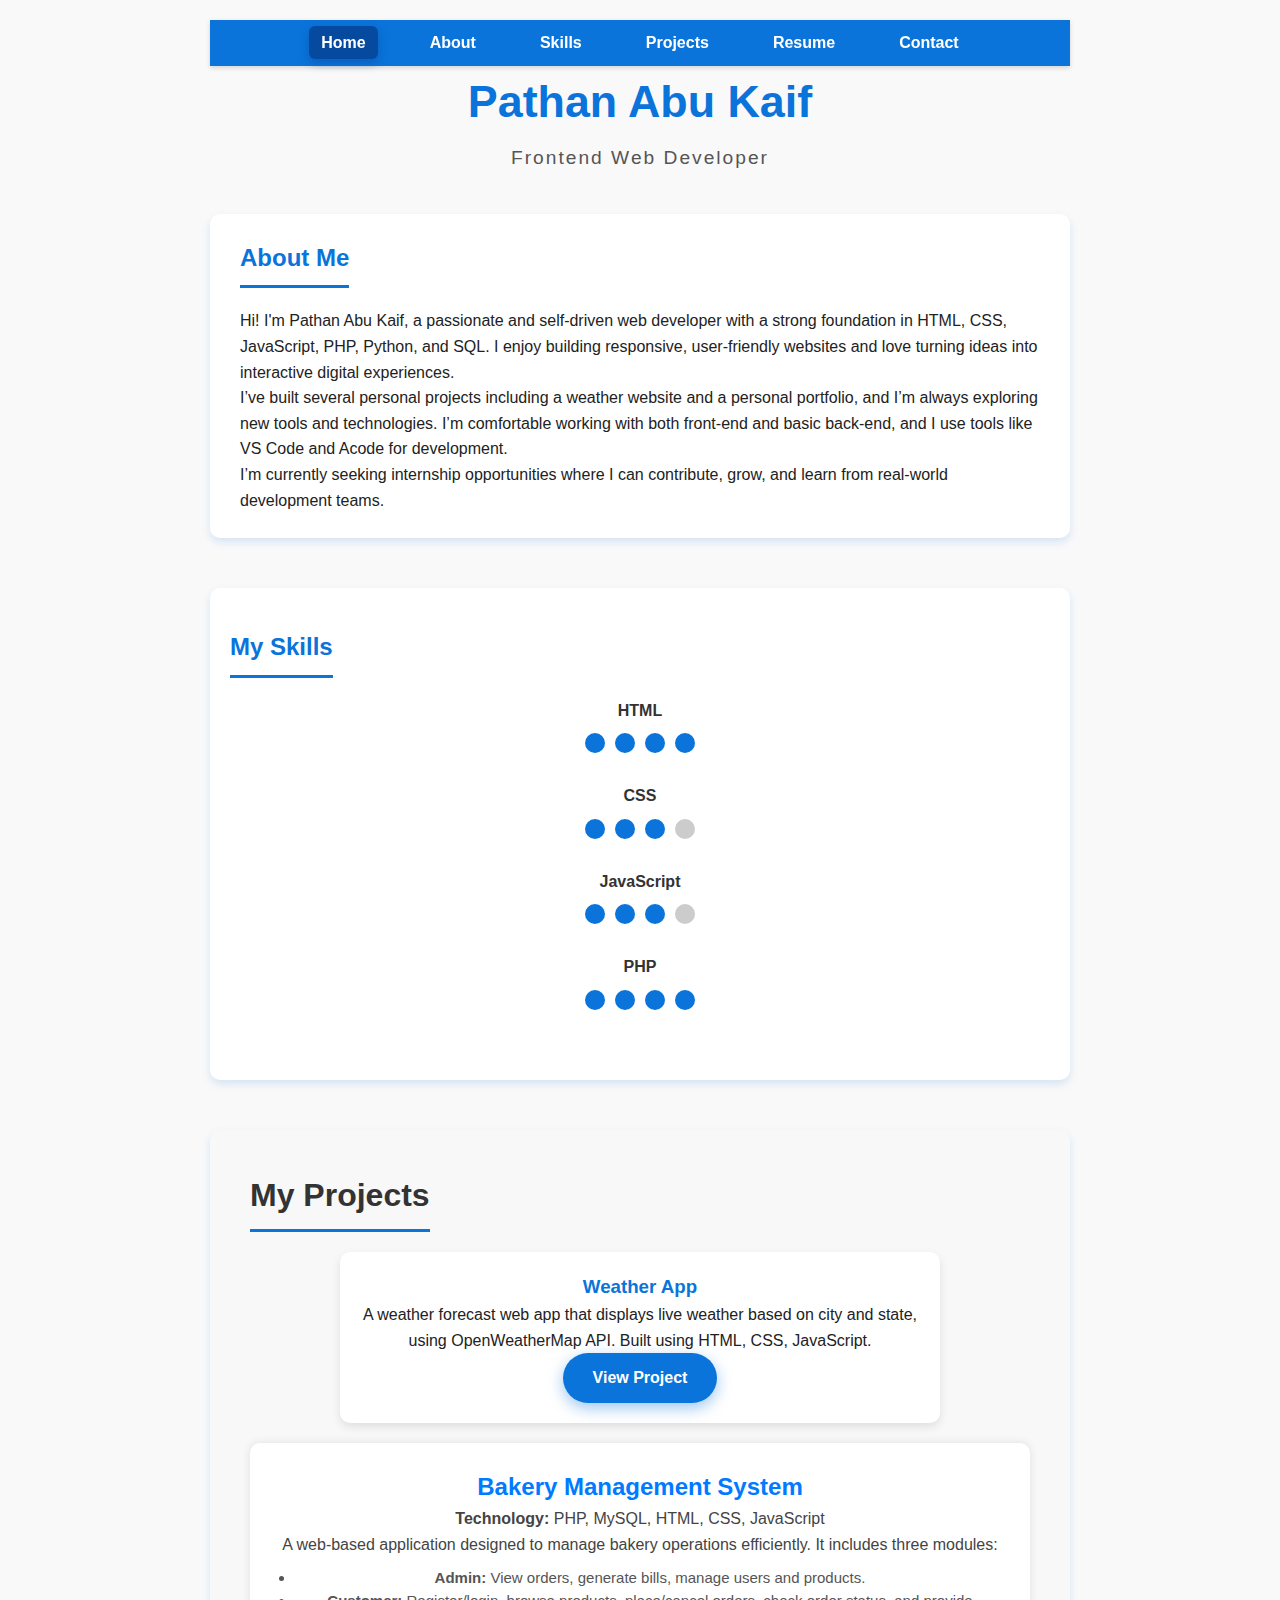
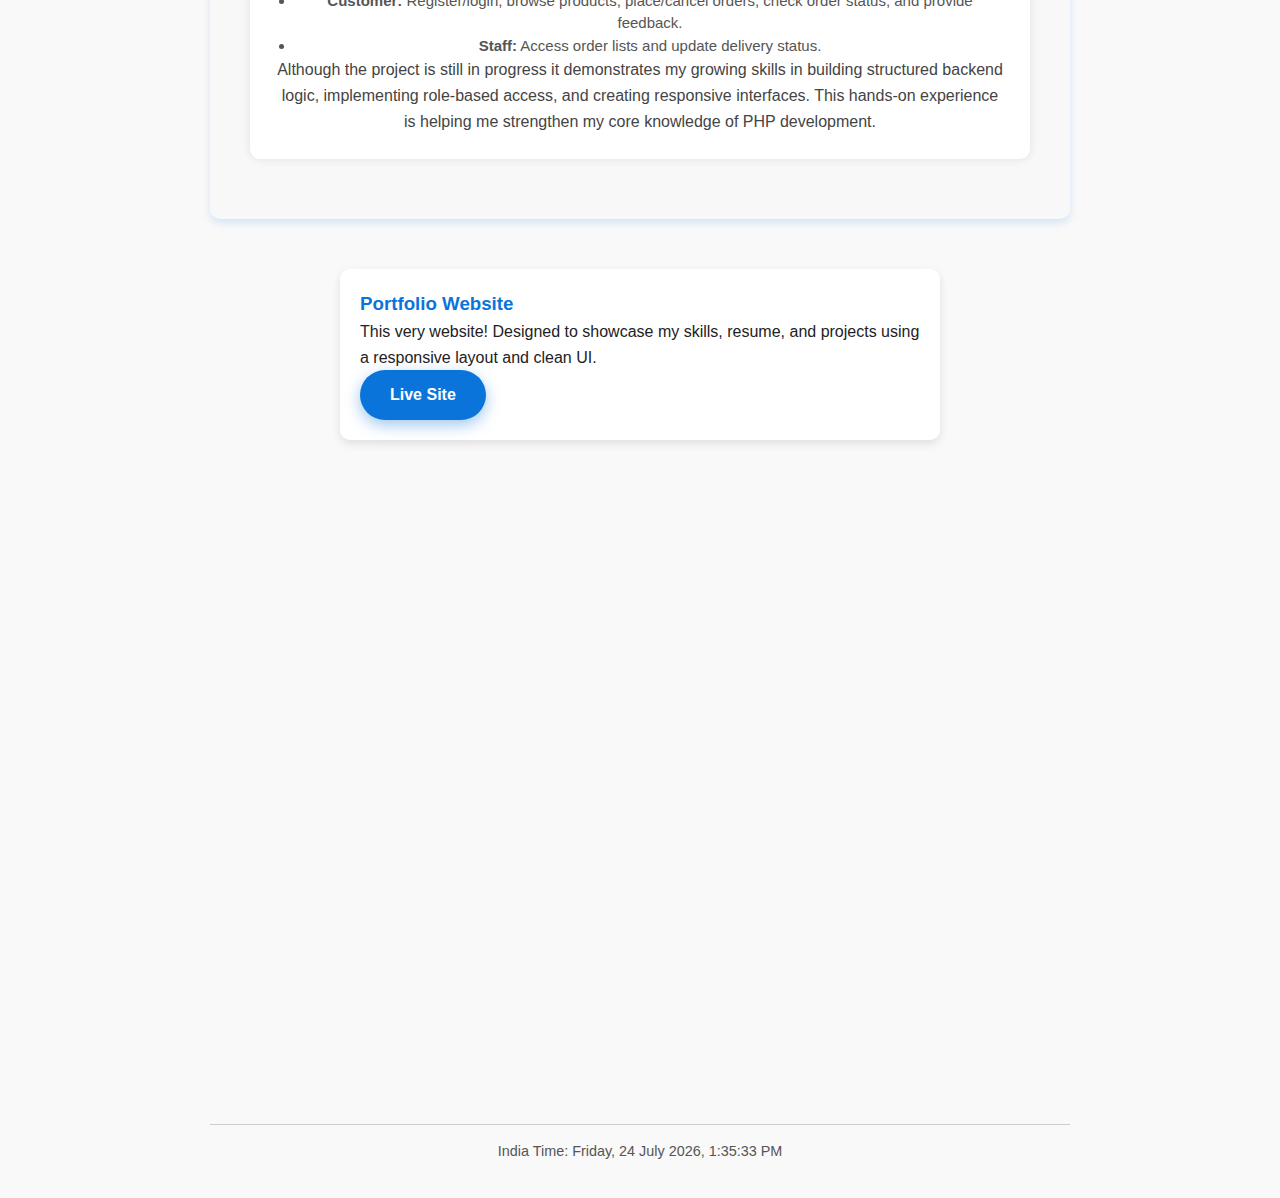
<file: index.html>
<!DOCTYPE html><html lang="en">
<head>
  <meta charset="UTF-8" />
  <meta name="viewport" content="width=device-width, initial-scale=1.0" />
  <title>Abu Kaif | Portfolio</title>
  <link rel="stylesheet" href="style.css" />
  <link href="https://unpkg.com/aos@2.3.1/dist/aos.css" rel="stylesheet">
</head>
<body>
  <nav>
  <ul class="navbar">
    <li><a href="#header" class="nav-link active">Home</a></li>
    <li><a href="#about" class="nav-link">About</a></li>
    <li><a href="#skills" class="nav-link">Skills</a></li>
    <li><a href="#projects" class="nav-link">Projects</a></li>
    <li><a href="#resume" class="nav-link">Resume</a></li>
    <li><a href="#contact" class="nav-link">Contact</a></li>
  </ul>
</nav>
  <header id="header">
    <h1>Pathan Abu Kaif</h1>
    <p>Frontend Web Developer</p>
  </header>  <section id="about">
  <h2>About Me</h2>
  <p>
    Hi! I'm Pathan Abu Kaif, a passionate and self-driven web developer with a strong foundation in HTML, CSS, JavaScript, PHP, Python, and SQL. I enjoy building responsive, user-friendly websites and love turning ideas into interactive digital experiences.
  </p>
  <p>
    I’ve built several personal projects including a weather website and a personal portfolio, and I’m always exploring new tools and technologies. I’m comfortable working with both front-end and basic back-end, and I use tools like VS Code and Acode for development.
  </p>
  <p>
    I’m currently seeking internship opportunities where I can contribute, grow, and learn from real-world development teams.
  </p>
</section>  <section id="skills">
  <h2>My Skills</h2>

  <div class="skill">
    <span>HTML</span>
    <div class="dots">
      <span class="dot filled"></span>
      <span class="dot filled"></span>
      <span class="dot filled"></span>
      <span class="dot filled"></span>
    </div>
  </div>

  <div class="skill">
    <span>CSS</span>
    <div class="dots">
      <span class="dot filled"></span>
      <span class="dot filled"></span>
      <span class="dot filled"></span>
      <span class="dot"></span>
    </div>
  </div>

  <div class="skill">
    <span>JavaScript</span>
    <div class="dots">
      <span class="dot filled"></span>
      <span class="dot filled"></span>
      <span class="dot filled"></span>
      <span class="dot"></span>
    </div>
  </div>

  <div class="skill">
    <span>PHP</span>
    <div class="dots">
      <span class="dot filled"></span>
      <span class="dot filled"></span>
      <span class="dot filled"></span>
      <span class="dot filled"></span>
    </div>
  </div>
</section>
  <section id="projects">
  <h2>My Projects</h2>
  <div class="project-card">
    <h3>Weather App</h3>
    <p>A weather forecast web app that displays live weather based on city and state, using OpenWeatherMap API. Built using HTML, CSS, JavaScript.</p>
    <a href="weather.html" class="btn" target="_blank">View Project</a>
  </div>
  <div class="project">
    <h3>Bakery Management System</h3>
    <p><strong>Technology:</strong> PHP, MySQL, HTML, CSS, JavaScript</p>
    <p>
      A web-based application designed to manage bakery operations efficiently. It includes three modules:
    </p>
    <ul>
      <li><strong>Admin:</strong> View orders, generate bills, manage users and products.</li>
      <li><strong>Customer:</strong> Register/login, browse products, place/cancel orders, check order status, and provide feedback.</li>
      <li><strong>Staff:</strong> Access order lists and update delivery status.</li>
    </ul>
    <p>
      Although the project is still in progress it demonstrates my growing skills in building structured backend logic, implementing role-based access, and creating responsive interfaces. This hands-on experience is helping me strengthen my core knowledge of PHP development.
    </p>
  </div>

  <!-- You can keep your other projects here -->
</section>

  <div class="project-card">
    <h3>Portfolio Website</h3>
    <p>This very website! Designed to showcase my skills, resume, and projects using a responsive layout and clean UI.</p>
    <a href="#" class="btn">Live Site</a>
  </div>

  <!-- Add more projects here -->
</section><section id="resume" data-aos="zoom-in">
    <h2>My Resume</h2>
<a href="resume.html" class="btn">View Resume</a>
  </section>  <section id="contact" data-aos="fade-up">
    <h2>Contact Me</h2>
    <form onsubmit="event.preventDefault(); alert('Thanks! Message recorded (demo only)')">
      <input type="text" name="name" placeholder="Your Name" required />
      <input type="email" name="email" placeholder="Your Email" required />
      <textarea name="message" placeholder="Your Message" required></textarea>
      <button type="submit">Send Message</button>
    </form>
  </section>  <footer>
    <p id="datetime">Loading time...</p>
  </footer>  <script src="https://unpkg.com/aos@2.3.1/dist/aos.js"></script>  <script>
    AOS.init();

    function updateDateTime() {
      const now = new Date();
      const options = { weekday: 'long', year: 'numeric', month: 'long', day: 'numeric' };
      const time = now.toLocaleTimeString();
      const date = now.toLocaleDateString('en-IN', options);
      document.getElementById("datetime").innerText = `India Time: ${date}, ${time}`;
    }
    setInterval(updateDateTime, 1000);
    updateDateTime();
  </script></body>
</html>
</file>
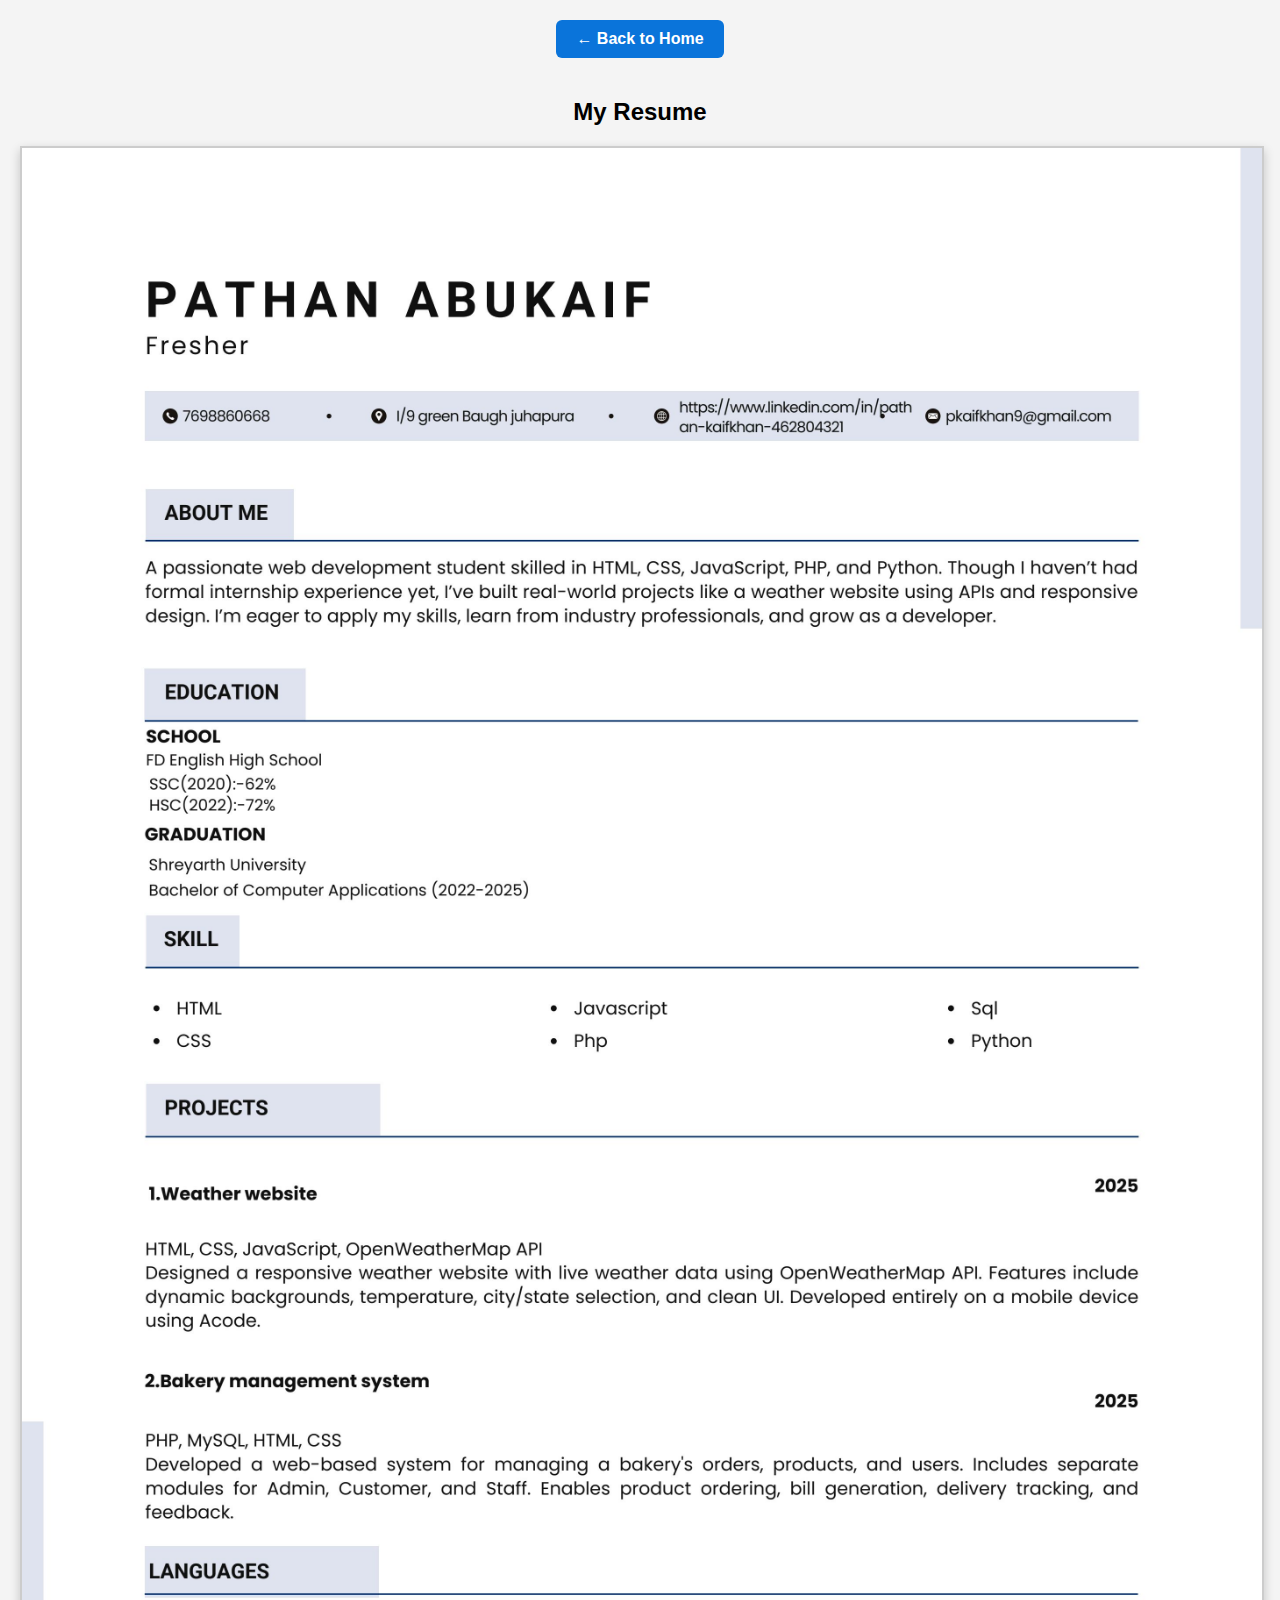
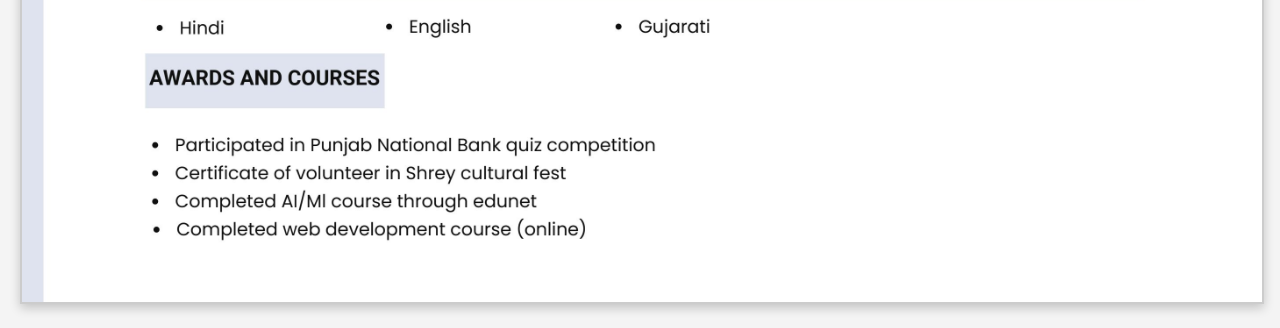
<file: resume.html>
<!DOCTYPE html>
<html lang="en">
<head>
  <meta charset="UTF-8">
  <title>My Resume</title>
  <meta name="viewport" content="width=device-width, initial-scale=1.0">
  <style>
    body {
      margin: 0;
      padding: 20px;
      font-family: 'Segoe UI', sans-serif;
      background-color: #f4f4f4;
      text-align: center;
    }
    .btn {
      display: inline-block;
      margin-bottom: 20px;
      padding: 10px 20px;
      background-color: #0a74da;
      color: white;
      text-decoration: none;
      border-radius: 6px;
      font-weight: bold;
      transition: background 0.3s ease;
    }
    .btn:hover {
      background-color: #064a9f;
    }
    .resume-image {
      max-width: 100%;
      height: auto;
      border: 2px solid #ccc;
      box-shadow: 0 4px 10px rgba(0,0,0,0.2);
    }
  </style>
</head>
<body>

  <a href="index.html" class="btn">← Back to Home</a>

  <h2>My Resume</h2>
  <img src="resume.jpg" alt="My Resume" class="resume-image">

</body>
</html>
</file>
<file: style.css>
/* Reset and basics */
* {
  box-sizing: border-box;
  margin: 0;
  padding: 0;
  font-family: 'Segoe UI', Tahoma, Geneva, Verdana, sans-serif;
  scroll-behavior: smooth;
}

body {
  background: #f9f9f9;
  color: #222;
  line-height: 1.6;
  padding: 20px;
  max-width: 900px;
  margin: auto;
}

header {
  text-align: center;
  margin-bottom: 40px;
}

header h1 {
  font-size: 2.8rem;
  color: #0a74da;
}

header p {
  font-size: 1.2rem;
  color: #555;
  margin-top: 6px;
  letter-spacing: 2px;
}

/* Sections */
section {
  margin-bottom: 50px;
  background: #fff;
  padding: 25px 30px;
  border-radius: 10px;
  box-shadow: 0 4px 8px rgb(10 116 218 / 0.15);
}

section h2 {
  color: #0a74da;
  margin-bottom: 20px;
  border-bottom: 3px solid #0a74da;
  padding-bottom: 8px;
  width: fit-content;
}

/* Skills */
#skills {
  padding: 40px 20px;
  text-align: center;
  background-color: #fff;
}

.skill {
  margin-bottom: 20px;
}

.skill span {
  display: block;
  font-weight: bold;
  margin-bottom: 10px;
  color: #333;
}

.dots {
  display: flex;
  justify-content: center;
  gap: 10px;
}

.dot {
  width: 20px;
  height: 20px;
  border-radius: 50%;
  background-color: #ccc;
}

.dot.filled {
  background-color: #0a74da;
}

@keyframes loadProgress {
  to {
    width: var(--width);
  }
}

/* Download Resume Button */
.btn {
  display: inline-block;
  background-color: #0a74da;
  color: #fff;
  padding: 12px 30px;
  border-radius: 25px;
  text-decoration: none;
  font-weight: 600;
  transition: background-color 0.3s ease;
  box-shadow: 0 5px 15px rgb(10 116 218 / 0.4);
}

.btn:hover {
  background-color: #064a9f;
  box-shadow: 0 8px 20px rgb(6 74 159 / 0.6);
}

/* Contact Form */
form {
  display: flex;
  flex-direction: column;
}

input, textarea {
  padding: 12px;
  margin-bottom: 15px;
  border: 2px solid #ddd;
  border-radius: 8px;
  font-size: 1rem;
  transition: border-color 0.3s ease;
}

input:focus, textarea:focus {
  border-color: #0a74da;
  outline: none;
}

textarea {
  resize: vertical;
  min-height: 100px;
}

button {
  padding: 12px;
  background-color: #0a74da;
  color: white;
  font-weight: 600;
  border: none;
  border-radius: 25px;
  cursor: pointer;
  transition: background-color 0.3s ease;
  box-shadow: 0 5px 15px rgb(10 116 218 / 0.4);
}

button:hover {
  background-color: #064a9f;
  box-shadow: 0 8px 20px rgb(6 74 159 / 0.6);
}

/* Footer */
footer {
  text-align: center;
  padding: 15px;
  font-size: 0.9rem;
  color: #555;
  margin-top: 40px;
  border-top: 1px solid #ccc;
}
/* Navbar styling */
nav {
  position: sticky;
  top: 0;
  background-color: #0a74da;
  box-shadow: 0 2px 5px rgba(0,0,0,0.15);
  z-index: 1000;
  width: 100%;
  padding: 0 10px; /* Add small horizontal padding */
  box-sizing: border-box;
}

.navbar {
  list-style: none;
  display: flex;
  justify-content: center;
  padding: 10px 0;
  margin: 0;
  flex-wrap: wrap; /* Allow items to wrap on small screens */
  gap: 10px; /* Adds some space between items */
}
/* Reset and basics */
* {
  box-sizing: border-box;
  margin: 0;
  padding: 0;
  font-family: 'Segoe UI', Tahoma, Geneva, Verdana, sans-serif;
  scroll-behavior: smooth;
}

body {
  background: #f9f9f9;
  color: #222;
  line-height: 1.6;
  padding: 20px;
  max-width: 900px;
  margin: auto;
}

header {
  text-align: center;
  margin-bottom: 40px;
}

header h1 {
  font-size: 2.8rem;
  color: #0a74da;
}

header p {
  font-size: 1.2rem;
  color: #555;
  margin-top: 6px;
  letter-spacing: 2px;
}

/* Sections */
section {
  margin-bottom: 50px;
  background: #fff;
  padding: 25px 30px;
  border-radius: 10px;
  box-shadow: 0 4px 8px rgb(10 116 218 / 0.15);
}

section h2 {
  color: #0a74da;
  margin-bottom: 20px;
  border-bottom: 3px solid #0a74da;
  padding-bottom: 8px;
  width: fit-content;
}

/* Skills */
#skills {
  padding: 40px 20px;
  text-align: center;
  background-color: #fff;
}

.skill {
  margin-bottom: 20px;
}

.skill span {
  display: block;
  font-weight: bold;
  margin-bottom: 10px;
  color: #333;
}

.dots {
  display: flex;
  justify-content: center;
  gap: 10px;
}

.dot {
  width: 20px;
  height: 20px;
  border-radius: 50%;
  background-color: #ccc;
}

.dot.filled {
  background-color: #0a74da;
}

@keyframes loadProgress {
  to {
    width: var(--width);
  }
}

/* Download Resume Button */
.btn {
  display: inline-block;
  background-color: #0a74da;
  color: #fff;
  padding: 12px 30px;
  border-radius: 25px;
  text-decoration: none;
  font-weight: 600;
  transition: background-color 0.3s ease;
  box-shadow: 0 5px 15px rgb(10 116 218 / 0.4);
}

.btn:hover {
  background-color: #064a9f;
  box-shadow: 0 8px 20px rgb(6 74 159 / 0.6);
}

/* Contact Form */
form {
  display: flex;
  flex-direction: column;
}

input, textarea {
  padding: 12px;
  margin-bottom: 15px;
  border: 2px solid #ddd;
  border-radius: 8px;
  font-size: 1rem;
  transition: border-color 0.3s ease;
}

input:focus, textarea:focus {
  border-color: #0a74da;
  outline: none;
}

textarea {
  resize: vertical;
  min-height: 100px;
}

button {
  padding: 12px;
  background-color: #0a74da;
  color: white;
  font-weight: 600;
  border: none;
  border-radius: 25px;
  cursor: pointer;
  transition: background-color 0.3s ease;
  box-shadow: 0 5px 15px rgb(10 116 218 / 0.4);
}

button:hover {
  background-color: #064a9f;
  box-shadow: 0 8px 20px rgb(6 74 159 / 0.6);
}

/* Footer */
footer {
  text-align: center;
  padding: 15px;
  font-size: 0.9rem;
  color: #555;
  margin-top: 40px;
  border-top: 1px solid #ccc;
}
/* Navbar styling */
nav {
  position: sticky;
  top: 0;
  background-color: #0a74da;
  box-shadow: 0 2px 5px rgba(0,0,0,0.15);
  z-index: 1000;
  width: 100%;
  padding: 0 10px; /* Add small horizontal padding */
  box-sizing: border-box;
}

.navbar {
  list-style: none;
  display: flex;
  justify-content: center;
  padding: 10px 0;
  margin: 0;
  flex-wrap: wrap; /* Allow items to wrap on small screens */
  gap: 10px; /* Adds some space between items */
}

.navbar li {
  margin: 0 15px;
}

.navbar a {
  color: #fff;
  text-decoration: none;
  font-weight: 600;
  padding: 8px 12px;
  border-radius: 6px;
  transition: background-color 0.3s ease;
}

.navbar a:hover,
.navbar a.active {
  background-color: #064a9f;
  box-shadow: 0 4px 10px rgba(6,74,159,0.5);
}
#projects {
  padding: 40px 20px;
  background-color: #f0f0f0;
  text-align: center;
}

.project-card {
  background: white;
  margin: 20px auto;
  padding: 20px;
  border-radius: 10px;
  max-width: 600px;
  box-shadow: 0 4px 10px rgba(0,0,0,0.1);
}

.project-card h3 {
  margin-top: 0;
  color: #0a74da;
}
#projects {
  padding: 40px;
  background-color: #f8f8f8;
}

#projects h2 {
  font-size: 32px;
  margin-bottom: 20px;
  text-align: center;
  color: #333;
}

.project {
  background-color: #fff;
  padding: 25px;
  border-radius: 10px;
  box-shadow: 0 0 10px rgba(0,0,0,0.1);
  margin-bottom: 20px;
}

.project h3 {
  font-size: 24px;
  color: #007bff;
}

.project p {
  font-size: 16px;
  line-height: 1.6;
  color: #444;
}

.project ul {
  margin-top: 10px;
  padding-left: 20px;
}

.project ul li {
  font-size: 15px;
  color: #555;
  line-height: 1.5;
}￼Enter
.navbar li {
  margin: 0 15px;
}

.navbar a {
  color: #fff;
  text-decoration: none;
  font-weight: 600;
  padding: 8px 12px;
  border-radius: 6px;
  transition: background-color 0.3s ease;
}

.navbar a:hover,
.navbar a.active {
  background-color: #064a9f;
  box-shadow: 0 4px 10px rgba(6,74,159,0.5);
}
#projects {
  padding: 40px 20px;
  background-color: #f0f0f0;
  text-align: center;
}

.project-card {
ground: white;
  margin: 20px auto;
  padding: 20px;
  border-radius: 10px;
  max-width: 600px;
  box-shadow: 0 4px 10px rgba(0,0,0,0.1);
}

.project-card h3 {
  margin-top: 0;
  color: #0a74da;
}
#projects {
  padding: 40px;
  background-color: #f8f8f8;
}

#projects h2 {
  font-size: 32px;
  margin-bottom: 20px;
  text-align: center;
  color: #333;
}

.project {
  background-color: #fff;
</file>
